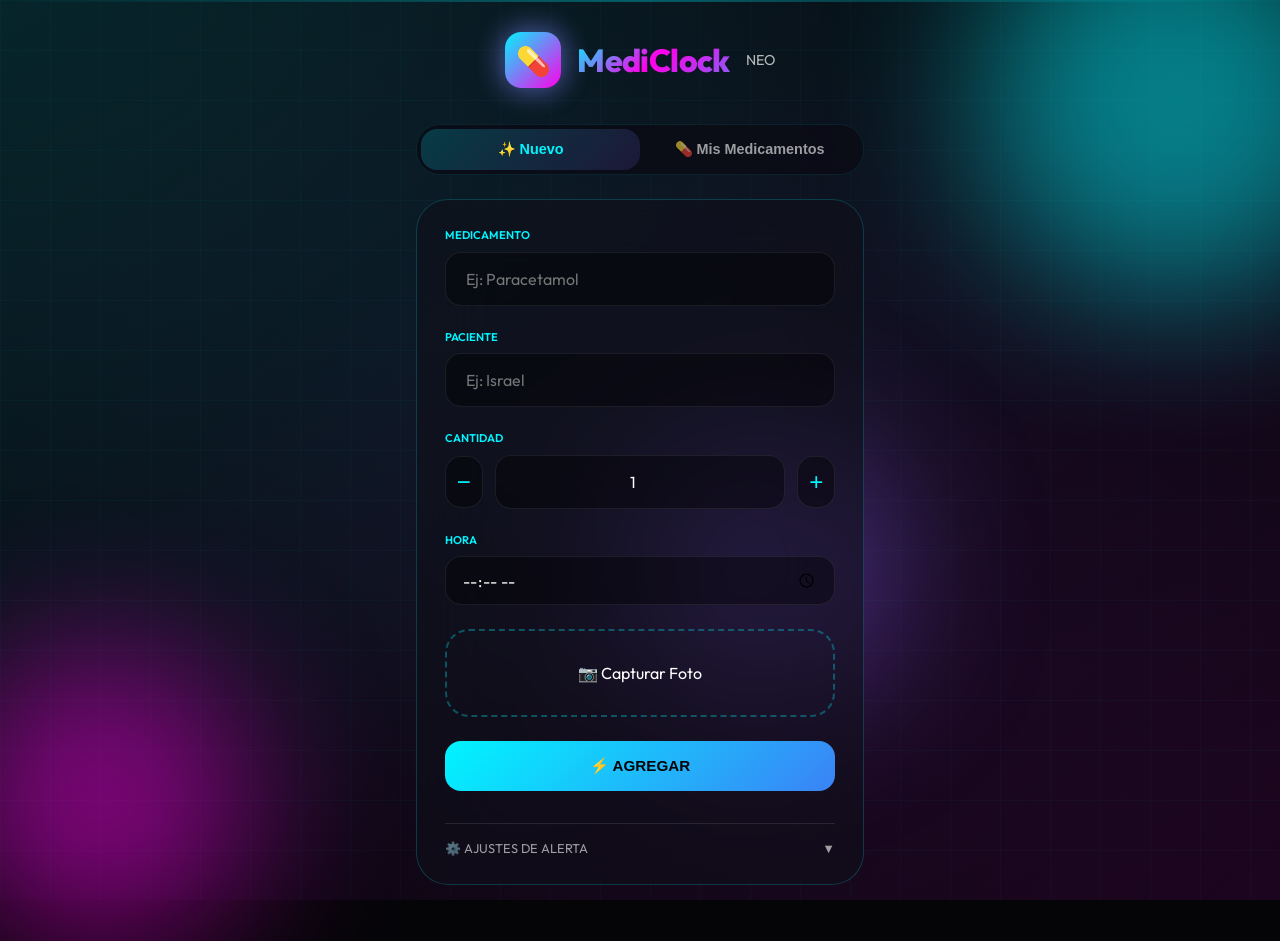
<file: index (2).html>
<!DOCTYPE html>
<html lang="es">
<head>
    <meta charset="utf-8"/>
    <title>MediClock Neo</title>
    <meta name="viewport" content="width=device-width, initial-scale=1, maximum-scale=1, user-scalable=0"/>
    <meta name="apple-mobile-web-app-capable" content="yes">
    <meta name="apple-mobile-web-app-status-bar-style" content="black-translucent">
    <meta name="theme-color" content="#00f5ff">
    <link rel="manifest" href="/manifest.json">
    <link rel="preconnect" href="https://fonts.googleapis.com">
    <link href="https://fonts.googleapis.com/css2?family=Outfit:wght@300;400;500;600;700;800&display=swap" rel="stylesheet">
    
    <script>
        if ('serviceWorker' in navigator) {
            window.addEventListener('load', () => {
                navigator.serviceWorker.register('/sw.js').then(registration => {
                    console.log('ServiceWorker registrado:', registration.scope);
                }).catch(err => {
                    console.log('ServiceWorker error:', err);
                });
            });
        }
    </script>
    
    <style>
        :root {
            --bg-dark: #050508;
            --bg-card: rgba(15, 15, 25, 0.6);
            --bg-glass: rgba(255, 255, 255, 0.02);
            
            --neon-cyan: #00f5ff;
            --neon-magenta: #ff00ea;
            --neon-violet: #8b5cf6;
            --neon-blue: #3b82f6;
            --neon-green: #00ff88;
            --neon-orange: #ff6b35;
            --neon-yellow: #ffd700;
            --neon-pink: #ff1493;
            --neon-teal: #00ced1;
            
            --glow-cyan: 0 0 30px rgba(0, 245, 255, 0.4);
            --glow-magenta: 0 0 30px rgba(255, 0, 234, 0.4);
            --glow-violet: 0 0 30px rgba(139, 92, 246, 0.4);
            
            --text-primary: #ffffff;
            --text-secondary: rgba(255, 255, 255, 0.6);
            --text-muted: rgba(255, 255, 255, 0.3);
            
            --border-glow: rgba(0, 245, 255, 0.2);
            
            --radius-sm: 12px;
            --radius-md: 16px;
            --radius-lg: 24px;
            --radius-xl: 32px;
        }

        * {
            box-sizing: border-box;
            margin: 0;
            padding: 0;
        }

        body {
            font-family: 'Outfit', sans-serif;
            background: var(--bg-dark);
            color: var(--text-primary);
            min-height: 100vh;
            overflow-x: hidden;
            -webkit-font-smoothing: antialiased;
        }

        .bg-animation {
            position: fixed;
            top: 0;
            left: 0;
            width: 100%;
            height: 100%;
            z-index: 0;
            overflow: hidden;
        }

        .bg-animation::before {
            content: '';
            position: absolute;
            top: -50%;
            left: -50%;
            width: 200%;
            height: 200%;
            background: 
                radial-gradient(ellipse at 20% 20%, rgba(0, 245, 255, 0.15) 0%, transparent 50%),
                radial-gradient(ellipse at 80% 80%, rgba(255, 0, 234, 0.1) 0%, transparent 50%),
                radial-gradient(ellipse at 50% 50%, rgba(139, 92, 246, 0.08) 0%, transparent 60%);
            animation: bgPulse 15s ease-in-out infinite;
        }

        @keyframes bgPulse {
            0%, 100% { transform: translate(0, 0) scale(1); }
            33% { transform: translate(-5%, -5%) scale(1.1); }
            66% { transform: translate(5%, 5%) scale(0.95); }
        }

        .orb {
            position: fixed;
            border-radius: 50%;
            filter: blur(80px);
            opacity: 0.5;
            animation: float 20s ease-in-out infinite;
            pointer-events: none;
            z-index: 0;
        }

        .orb-1 { width: 400px; height: 400px; background: var(--neon-cyan); top: -100px; right: -100px; }
        .orb-2 { width: 300px; height: 300px; background: var(--neon-magenta); bottom: -50px; left: -50px; animation-delay: -7s; }
        .orb-3 { width: 250px; height: 250px; background: var(--neon-violet); top: 50%; left: 50%; animation-delay: -14s; }

        @keyframes float {
            0%, 100% { transform: translate(0, 0) rotate(0deg); }
            25% { transform: translate(50px, -50px) rotate(90deg); }
            50% { transform: translate(-30px, 30px) rotate(180deg); }
            75% { transform: translate(20px, 50px) rotate(270deg); }
        }

        .grid-pattern {
            position: fixed;
            top: 0;
            left: 0;
            width: 100%;
            height: 100%;
            background-image: linear-gradient(rgba(0, 245, 255, 0.03) 1px, transparent 1px), linear-gradient(90deg, rgba(0, 245, 255, 0.03) 1px, transparent 1px);
            background-size: 50px 50px;
            z-index: 0;
            pointer-events: none;
        }

        .app {
            position: relative;
            z-index: 1;
            max-width: 480px;
            margin: 0 auto;
            padding: 2rem 1rem;
            min-height: 100vh;
        }

        .header {
            text-align: center;
            margin-bottom: 1.5rem;
            position: relative;
        }

        .logo {
            display: inline-flex;
            align-items: center;
            gap: 1rem;
            margin-bottom: 0.75rem;
        }

        .logo-icon {
            width: 56px;
            height: 56px;
            background: linear-gradient(135deg, var(--neon-cyan), var(--neon-magenta));
            border-radius: var(--radius-md);
            display: flex; align-items: center; justify-content: center;
            font-size: 1.75rem; 
            box-shadow: var(--glow-cyan), var(--glow-magenta);
            animation: iconPulse 3s ease-in-out infinite;
            position: relative;
        }

        .logo-text {
            font-size: 2rem; font-weight: 800; letter-spacing: -0.02em;
            background: linear-gradient(135deg, var(--neon-cyan), var(--neon-magenta), var(--neon-violet));
            -webkit-background-clip: text; 
            -webkit-text-fill-color: transparent; 
            background-clip: text;
        }

        .tabs {
            display: flex; 
            background: rgba(10, 10, 20, 0.8); 
            border-radius: var(--radius-lg);
            padding: 0.25rem; 
            margin-bottom: 1.5rem; 
            border: 1px solid rgba(0, 245, 255, 0.1);
            backdrop-filter: blur(10px);
        }

        .tab {
            flex: 1; 
            text-align: center; 
            padding: 0.75rem 1rem; 
            font-size: 0.9rem;
            font-weight: 600; 
            color: var(--text-secondary); 
            background: transparent;
            border: none; 
            border-radius: var(--radius-md); 
            cursor: pointer; 
            transition: 0.3s;
        }

        .tab.active { 
            background: linear-gradient(135deg, rgba(0, 245, 255, 0.2), rgba(139, 92, 246, 0.15)); 
            color: var(--neon-cyan); 
        }

        .tab-content { 
            display: none; 
            animation: fadeIn 0.4s ease; 
        }
        .tab-content.active { 
            display: block; 
        }

        .card {
            background: var(--bg-card); 
            backdrop-filter: blur(40px);
            border: 1px solid var(--border-glow); 
            border-radius: var(--radius-xl);
            padding: 1.75rem; 
            margin-bottom: 1.5rem; 
            position: relative; 
            overflow: hidden;
        }

        .form-group { 
            margin-bottom: 1.5rem; 
        }
        .form-label { 
            display: block; 
            font-size: 0.7rem; 
            font-weight: 600; 
            color: var(--neon-cyan); 
            text-transform: uppercase; 
            margin-bottom: 0.6rem; 
        }
        .form-input { 
            width: 100%; 
            padding: 1rem 1.25rem; 
            color: var(--text-primary); 
            background: rgba(0, 0, 0, 0.4); 
            border: 1px solid rgba(255, 255, 255, 0.08); 
            border-radius: var(--radius-md); 
            outline: none;
            font-size: 16px;
            font-family: 'Outfit', sans-serif;
        }

        /* Corrección para iPhone: input time */
        .form-input[type="time"] {
            -webkit-appearance: none;
            appearance: none;
            width: 100%;
            padding: 0.75rem 1rem;
            font-size: 1rem;
            box-sizing: border-box;
            max-width: 100%;
            border: 1px solid rgba(255, 255, 255, 0.08);
        }

        .qty-row { 
            display: flex; 
            gap: 0.75rem; 
            align-items: center;
        }
        .qty-btn { 
            width: 52px; 
            height: 52px; 
            background: rgba(0, 0, 0, 0.4); 
            border: 1px solid rgba(255, 255, 255, 0.08); 
            border-radius: var(--radius-md); 
            color: var(--neon-cyan); 
            font-size: 1.5rem; 
            cursor: pointer; 
        }

        .med-item {
            display: flex;
            flex-direction: column;
            align-items: flex-start;
            gap: 0.75rem;
            padding: 1.25rem;
            background: rgba(0, 0, 0, 0.3);
            border: 1px solid rgba(255, 255, 255, 0.05);
            border-radius: var(--radius-lg);
            margin-bottom: 0.875rem;
            cursor: pointer;
            transition: all 0.4s ease;
            position: relative;
            min-height: auto;
        }

        .med-header {
            width: 100%;
            display: flex;
            justify-content: space-between;
            align-items: flex-start;
            gap: 0.5rem;
        }

        .med-name-row {
            flex: 1;
            display: flex;
            flex-direction: column;
            gap: 0.25rem;
            min-width: 0;
            padding-right: 10px;
        }

        .med-name {
            font-size: 1.15rem;
            font-weight: 700;
            color: var(--text-primary);
            text-transform: uppercase;
            letter-spacing: 0.02em;
            word-wrap: break-word;
            white-space: normal;
            line-height: 1.3;
            width: 100%;
            overflow-wrap: break-word;
        }

        .med-patient { 
            font-size: 0.85rem; 
            color: var(--neon-cyan); 
            font-weight: 600; 
        }

        .med-avatar, .med-placeholder {
            width: 60px; 
            height: 60px; 
            border-radius: var(--radius-md);
            object-fit: cover; 
            border: 2px solid rgba(0, 245, 255, 0.3);
            flex-shrink: 0;
            align-self: flex-end;
            margin-top: 0.5rem;
        }

        .med-info { 
            width: 100%;
            display: flex; 
            flex-direction: column;
            margin-top: 0.5rem;
        }

        .med-times { 
            display: flex; 
            flex-wrap: wrap; 
            gap: 0.4rem; 
            align-items: center; 
        }

        .med-actions { 
            position: absolute; 
            top: 1rem; 
            right: 1rem;
            z-index: 10;
        }

        .med-delete {
            width: 36px; 
            height: 36px; 
            display: flex; 
            align-items: center; 
            justify-content: center;
            background: transparent; 
            border: 1px solid rgba(255, 255, 255, 0.1);
            border-radius: 8px; 
            color: var(--text-muted); 
            cursor: pointer;
        }

        .time-chip { 
            display: inline-flex; 
            align-items: center; 
            padding: 0.35rem 0.8rem; 
            font-size: 0.75rem; 
            font-weight: 600; 
            background: rgba(0, 245, 255, 0.1); 
            border: 1px solid rgba(0, 245, 255, 0.3); 
            border-radius: 20px; 
        }

        .photo-zone { 
            border: 2px dashed rgba(0, 245, 255, 0.3); 
            border-radius: var(--radius-lg); 
            padding: 2rem; 
            text-align: center; 
            cursor: pointer; 
        }
        .photo-preview { 
            width: 100%; 
            aspect-ratio: 16/9; 
            object-fit: cover; 
            border-radius: var(--radius-lg); 
            border: 2px solid var(--neon-cyan); 
            display: none; 
        }
        .photo-preview.active { 
            display: block; 
        }

        .btn { 
            display: inline-flex; 
            align-items: center; 
            justify-content: center; 
            padding: 1rem 1.75rem; 
            font-size: 0.95rem; 
            font-weight: 600; 
            border-radius: var(--radius-md); 
            border: none; 
            cursor: pointer; 
            transition: 0.4s; 
        }
        .btn-primary { 
            background: linear-gradient(135deg, var(--neon-cyan), var(--neon-blue)); 
            color: var(--bg-dark); 
            width: 100%; 
        }
        .btn-secondary { 
            background: rgba(255, 255, 255, 0.05); 
            color: var(--text-primary); 
            border: 1px solid rgba(255, 255, 255, 0.1); 
        }
        .btn-danger { 
            background: #ff4757; 
            color: white; 
        }
        .btn-success { 
            background: var(--neon-green); 
            color: var(--bg-dark); 
        }

        .modal-bg { 
            display: none; 
            position: fixed; 
            inset: 0; 
            background: rgba(5, 5, 8, 0.95); 
            backdrop-filter: blur(20px); 
            z-index: 1000; 
            align-items: center; 
            justify-content: center; 
            padding: 1.25rem; 
        }
        .modal-bg.open { 
            display: flex; 
        }
        .modal { 
            background: linear-gradient(180deg, rgba(20, 20, 35, 0.95), rgba(10, 10, 18, 0.98)); 
            border: 1px solid rgba(0, 245, 255, 0.2); 
            border-radius: var(--radius-xl); 
            width: 100%; 
            max-width: 420px; 
            max-height: 85vh; 
            overflow: hidden; 
            display: flex; 
            flex-direction: column; 
        }
        
        .alert-clock-icon { 
            width: 80px; 
            height: 80px; 
            margin: 0 auto 1.5rem; 
            background: var(--neon-cyan); 
            border-radius: 50%; 
            display: flex; 
            align-items: center; 
            justify-content: center; 
            font-size: 2.5rem; 
            animation: pulse 2s infinite; 
        }
        @keyframes pulse { 
            0% { transform: scale(1); opacity: 1; } 
            50% { transform: scale(1.1); opacity: 0.7; } 
            100% { transform: scale(1); opacity: 1; } 
        }

        .scanline { 
            position: fixed; 
            top: 0; 
            left: 0; 
            width: 100%; 
            height: 2px; 
            background: linear-gradient(90deg, transparent, var(--neon-cyan), transparent); 
            opacity: 0.3; 
            animation: scan 8s linear infinite; 
            pointer-events: none; 
            z-index: 9999; 
        }
        @keyframes scan { 
            0% { top: 0; } 
            100% { top: 100%; } 
        }

        .color-1 { background: linear-gradient(135deg, var(--neon-cyan), var(--neon-blue)); }
        .color-2 { background: linear-gradient(135deg, var(--neon-magenta), var(--neon-violet)); }
        
        @keyframes fadeIn {
            from { opacity: 0; transform: translateY(10px); }
            to { opacity: 1; transform: translateY(0); }
        }
    </style>
</head>
<body>
    <!-- Audio silencioso para iOS background -->
    <audio id="iosWakeAudio" loop playsinline muted preload="auto" src="[data-uri]"></audio>

    <div class="bg-animation"></div>
    <div class="grid-pattern"></div>
    <div class="orb orb-1"></div>
    <div class="orb orb-2"></div>
    <div class="orb orb-3"></div>
    <div class="scanline"></div>

    <div class="app">
        <header class="header">
            <div class="logo">
                <div class="logo-icon">💊</div>
                <span class="logo-text">MediClock</span>
                <span class="logo-badge" style="font-size:0.9em; opacity:0.7;">NEO</span>
            </div>
        </header>

        <div class="tabs">
            <button class="tab active" id="tabNuevo" data-tab="nuevo">✨ Nuevo</button>
            <button class="tab" id="tabMedicamentos" data-tab="medicamentos">💊 Mis Medicamentos</button>
        </div>

        <div class="tab-content active" id="tabContentNuevo">
            <div class="card">
                <div class="form-group">
                    <label class="form-label">Medicamento</label>
                    <input type="text" id="nombre" class="form-input" placeholder="Ej: Paracetamol">
                </div>
                <div class="form-group">
                    <label class="form-label">Paciente</label>
                    <input type="text" id="paciente" class="form-input" placeholder="Ej: Israel">
                </div>
                <div class="form-group">
                    <label class="form-label">Cantidad</label>
                    <div class="qty-row">
                        <button class="qty-btn" id="menos">−</button>
                        <input type="number" id="cant" class="form-input" value="1" step="0.25" style="text-align:center">
                        <button class="qty-btn" id="mas">+</button>
                    </div>
                </div>
                <div class="form-group">
                    <label class="form-label">Hora</label>
                    <input type="time" id="hora" class="form-input">
                </div>
                <div class="form-group">
                    <div class="photo-zone" id="photoZone">📷 Capturar Foto</div>
                    <img id="photoPreview" class="photo-preview">
                </div>
                <button class="btn btn-primary" id="addBtn">⚡ AGREGAR</button>
                
                <div class="settings" style="margin-top:2rem; border-top:1px solid rgba(255,255,255,0.1); padding-top:1rem;">
                    <div id="settingsToggle" style="cursor:pointer; display:flex; justify-content:space-between; font-size:0.8rem; color:var(--text-secondary);">
                        <span>⚙️ AJUSTES DE ALERTA</span>
                        <span id="settingsArrow">▼</span>
                    </div>
                    <div id="settingsPanel" style="display:none; padding-top:1rem;">
                        <div style="display:flex; justify-content:space-between; margin-bottom:1rem;">
                            <span>Sonido</span>
                            <input type="checkbox" id="sonidoOn" checked>
                        </div>
                        <div style="display:flex; justify-content:space-between; margin-bottom:1rem;">
                            <span>Voz</span>
                            <input type="checkbox" id="vozOn" checked>
                        </div>
                        <div style="margin-bottom:1rem;">
                            <span>Volumen</span>
                            <input type="range" id="volSlider" min="0" max="1" step="0.1" value="0.7" style="width:100%">
                            <span id="volValue" style="font-size:0.7rem">70%</span>
                        </div>
                    </div>
                </div>
            </div>
        </div>

        <div class="tab-content" id="tabContentMedicamentos">
            <div class="card">
                <ul class="med-list" id="lista"></ul>
                <div class="empty" id="empty" style="text-align:center; padding:2rem;">
                    <h3>Sin medicamentos</h3>
                </div>
                <div style="display:flex; gap:10px; margin-top:1rem;">
                    <button class="btn btn-secondary" id="calBtn" style="flex:1">📅 Historial</button>
                    <!-- ❌ Botón "Probar alarma" ELIMINADO -->
                </div>
            </div>
        </div>
    </div>

    <!-- Modales -->
    <div class="modal-bg" id="alertModal">
        <div class="modal" style="padding:2rem; text-align:center;">
            <div class="alert-clock-icon">⏰</div>
            <h2 id="alertGreeting">Hola</h2>
            <div id="alertTimeDisplay" style="font-size:2rem; color:var(--neon-cyan); margin:1rem 0;">00:00</div>
            <div id="alertMedicationsList" style="margin-bottom:2rem;"></div>
            <div style="display:flex; gap:10px;">
                <button class="btn btn-danger" id="alertClose" style="flex:1">Cerrar</button>
                <button class="btn btn-success" id="alertTake" style="flex:1">✓ Tomado</button>
            </div>
        </div>
    </div>

    <div class="modal-bg" id="detailModal">
        <div class="modal" style="padding:2rem;">
            <img id="detailMainImg" class="photo-preview active" style="margin-bottom:1rem;">
            <h2 id="detailName"></h2>
            <p id="detailPatient" style="color:var(--neon-cyan); margin-bottom:1rem;"></p>
            <div id="detailTimes"></div>
            <button class="btn btn-secondary" id="detailClose" style="margin-top:1rem; width:100%;">Cerrar</button>
        </div>
    </div>

    <div class="modal-bg" id="addTimeModal">
        <div class="modal" style="padding:2rem;">
            <h3>Añadir horario</h3>
            <input type="time" id="newHora" class="form-input" style="margin:1rem 0;">
            <input type="number" id="newCant" class="form-input" value="1" step="0.25">
            <div style="display:flex; gap:10px; margin-top:1rem;">
                <button class="btn btn-secondary" id="cancelAddTime" style="flex:1">Cancelar</button>
                <button class="btn btn-primary" id="saveAddTime" style="flex:1">Guardar</button>
            </div>
        </div>
    </div>

    <div class="modal-bg" id="editTimeModal">
        <div class="modal" style="padding:2rem;">
            <h3>Editar horario</h3>
            <input type="time" id="editHora" class="form-input" style="margin:1rem 0;">
            <input type="number" id="editCant" class="form-input" step="0.25">
            <div style="display:flex; gap:10px; margin-top:1rem;">
                <button class="btn btn-danger" id="deleteTime" style="flex:1">Eliminar</button>
                <button class="btn btn-primary" id="saveEditTime" style="flex:1">Guardar</button>
            </div>
            <button class="btn btn-secondary" id="cancelEditTime" style="width:100%; margin-top:10px;">Cancelar</button>
        </div>
    </div>

    <div class="modal-bg" id="calModal">
        <div class="modal" style="padding:2rem;">
            <h2>Historial de tomas</h2>
            <div id="calBody" style="max-height:300px; overflow-y:auto; margin:1rem 0; font-size:0.8rem;"></div>
            <button class="btn btn-secondary" id="calClose" style="width:100%;">Cerrar</button>
        </div>
    </div>

    <audio id="audio" preload="auto" loop playsinline></audio>

    <script>
        // Audio hack para iOS background
        function initAudioHack() {
            const silentAudio = document.getElementById('iosWakeAudio');
            if (silentAudio) {
                silentAudio.muted = false;
                silentAudio.play().then(() => {
                    console.log("🔊 Audio background activado para iOS");
                    window.removeEventListener('touchstart', initAudioHack);
                    window.removeEventListener('click', initAudioHack);
                }).catch(err => console.warn("🔇 Audio background bloqueado:", err));
            }
        }
        window.addEventListener('touchstart', initAudioHack, { once: true });
        window.addEventListener('click', initAudioHack, { once: true });

        // Variables
        let meds = JSON.parse(localStorage.getItem('medsMC2') || '{}');
        let foto = '';
        let alarmaOn = false;
        let medsActuales = [];
        let horaActual = '';
        let intervalo = null;
        let medColors = {};
        let currentMedForAddTime = null;
        let editingTimeData = null;
        let checkInterval = null;
        let lastAlertTimestamp = 0;

        const $ = id => document.getElementById(id);
        const upper = t => t ? t.toString().toUpperCase().trim() : '';

        // Sistema de alarmas
        function initializeAlarmSystem() {
            if ('Notification' in window) Notification.requestPermission();
            checkAlarms();
            if (checkInterval) clearInterval(checkInterval);
            checkInterval = setInterval(checkAlarms, 15000);

            document.addEventListener('visibilitychange', () => {
                if (!document.hidden) checkAlarms();
            });
        }

        function checkAlarms() {
            const now = new Date();
            const timeKey = `${now.getHours().toString().padStart(2, '0')}:${now.getMinutes().toString().padStart(2, '0')}`;
            const currentMinuteStart = new Date(now.getFullYear(), now.getMonth(), now.getDate(), now.getHours(), now.getMinutes(), 0, 0).getTime();

            if (lastAlertTimestamp >= currentMinuteStart) return;

            medsActuales = [];
            let trigger = false;

            Object.keys(meds).forEach(id => {
                const m = meds[id];
                m.horas.forEach(h => {
                    if (h.h === timeKey) {
                        medsActuales.push({id, paciente: m.paciente, nombre: m.nombre, cantidad: h.cant, foto: m.foto});
                        trigger = true;
                    }
                });
            });

            if (trigger && medsActuales.length > 0) {
                lastAlertTimestamp = currentMinuteStart;
                horaActual = timeKey;
                showAlert();
            }
        }

        async function playVoiceReminder() {
            if (!vozOn.checked || !('speechSynthesis' in window)) return true;

            return new Promise((resolve) => {
                speechSynthesis.cancel();
                const pacientes = [...new Set(medsActuales.map(m => m.paciente))];
                let msg = `Hola ${pacientes.join(' y ')}. Es hora de tu medicación. `;
                medsActuales.forEach(m => msg += `Toma ${m.cantidad} unidades de ${m.nombre}. `;

                const u = new SpeechSynthesisUtterance(msg);
                u.lang = 'es-ES';
                u.volume = parseFloat(volSlider.value);
                u.rate = 0.85;

                u.onend = u.onerror = () => resolve();
                speechSynthesis.speak(u);
                setTimeout(resolve, 12000);
            });
        }

        function playAlarmSound() {
            if (!sonidoOn.checked || alarmaOn) return;
            const audio = $('audio');
            audio.src = 'https://assets.mixkit.co/sfx/download/mixkit-digital-alarm-buzzer-992.wav';
            audio.loop = true;
            audio.volume = parseFloat(volSlider.value);
            
            if ('mediaSession' in navigator) {
                navigator.mediaSession.metadata = new MediaMetadata({
                    title: 'MediClock NEO: ¡Hora de medicación!',
                    artist: 'Alerta Activa',
                    artwork: [{ src: 'https://cdn-icons-png.flaticon.com/512/1237/1237460.png', sizes: '512x512', type: 'image/png' }]
                });
            }

            audio.play().then(() => {
                alarmaOn = true;
            }).catch(() => {
                intervalo = setInterval(() => {
                    const fallback = new Audio('https://assets.mixkit.co/sfx/preview/mixkit-alarm-digital-clock-beep-989.mp3');
                    fallback.volume = parseFloat(volSlider.value);
                    fallback.play().catch(() => {});
                }, 3000);
            });
        }

        async function showAlert() {
            const pacientes = [...new Set(medsActuales.map(m => m.paciente))];
            $('alertGreeting').textContent = `Hola ${pacientes.join(' y ')}`;
            $('alertTimeDisplay').textContent = horaActual;
            $('alertMedicationsList').innerHTML = medsActuales.map(m => 
                `<div style="padding:10px; border-bottom:1px solid #333;"><b>${upper(m.nombre)}</b>: ${m.cantidad} unidades</div>`
            ).join('');

            alertModal.classList.add('open');

            await playVoiceReminder();
            playAlarmSound();

            if ('vibrate' in navigator) navigator.vibrate([500, 200, 500, 200, 500]);
        }

        function stopAlarm() {
            alarmaOn = false;
            if (intervalo) clearInterval(intervalo);
            $('audio').pause();
            $('audio').currentTime = 0;
            if ('speechSynthesis' in window) speechSynthesis.cancel();
        }

        function render() {
            lista.innerHTML = '';
            const keys = Object.keys(meds);
            empty.style.display = keys.length ? 'none' : 'block';

            keys.forEach(id => {
                const m = meds[id];
                const colorClass = getMedColor(m.nombre);
                const li = document.createElement('li');
                li.className = 'med-item';

                li.innerHTML = `
                    <div class="med-header">
                        <div class="med-name-row">
                            <div class="med-name">${upper(m.nombre)}</div>
                            <div class="med-patient">${upper(m.paciente)}</div>
                        </div>
                        <div class="med-actions">
                            <button class="med-delete" onclick="event.stopPropagation(); deleteMed('${id}')">🗑️</button>
                        </div>
                    </div>
                    ${m.foto ? `<img src="${m.foto}" class="med-avatar">` : `<div class="med-placeholder ${colorClass}">💊</div>`}
                    <div class="med-info">
                        <div class="med-times">
                            ${m.horas.map(h => `<span class="time-chip" onclick="event.stopPropagation(); openEditTimeModal('${id}', '${h.h}', '${h.cant}')">${h.h} · ${h.cant}u</span>`).join('')}
                            <button class="add-time-btn" onclick="event.stopPropagation(); openAddTimeModal('${id}')" style="width:32px;height:32px;background:rgba(0,245,255,0.1);border:1px solid rgba(0,245,255,0.3);border-radius:50%;color:var(--neon-cyan);cursor:pointer;">+</button>
                        </div>
                    </div>
                `;
                li.onclick = () => showDetail(id);
                lista.appendChild(li);
            });
        }

        function getMedColor(n) {
            if (!medColors[n]) {
                const classes = ['color-1', 'color-2'];
                medColors[n] = classes[Object.keys(medColors).length % 2];
            }
            return medColors[n];
        }

        window.deleteMed = (id) => {
            if (confirm('¿Eliminar medicamento?')) {
                delete meds[id];
                save();
                render();
            }
        }

        function openAddTimeModal(id) {
            currentMedForAddTime = id;
            addTimeModal.classList.add('open');
        }

        function openEditTimeModal(id, h, c) {
            editingTimeData = {id, oldH: h};
            $('editHora').value = h;
            $('editCant').value = c;
            editTimeModal.classList.add('open');
        }

        function showDetail(id) {
            const m = meds[id];
            $('detailName').textContent = upper(m.nombre);
            $('detailPatient').textContent = upper(m.paciente);
            $('detailMainImg').src = m.foto || '';
            $('detailMainImg').style.display = m.foto ? 'block' : 'none';
            $('detailTimes').innerHTML = m.horas.map(h => 
                `<div style="padding:10px; background:rgba(0,0,0,0.3); margin-bottom:5px; border-radius:8px;">${h.h} - ${h.cant}u</div>`
            ).join('');
            detailModal.classList.add('open');
        }

        function save() {
            localStorage.setItem('medsMC2', JSON.stringify(meds));
        }

        // Handlers
        $('addBtn').onclick = () => {
            const n = upper(nombre.value), p = upper(paciente.value), h = hora.value, c = parseFloat(cant.value);
            if (!n || !h) return alert('Faltan datos');
            const id = Date.now().toString();
            meds[id] = { nombre: n, paciente: p, foto, horas: [{h, cant: c}] };
            save(); render();
            nombre.value = ''; paciente.value = ''; foto = ''; photoPreview.classList.remove('active');
            cambiarTab('medicamentos');
        };

        photoZone.onclick = () => {
            const input = document.createElement('input');
            input.type = 'file'; input.accept = 'image/*'; input.capture = 'environment';
            input.onchange = e => {
                const file = e.target.files[0];
                if (!file) return;
                const reader = new FileReader();
                reader.onload = ev => {
                    const img = new Image();
                    img.onload = () => {
                        const canvas = document.createElement('canvas');
                        const ctx = canvas.getContext('2d');
                        canvas.width = 400;
                        canvas.height = (img.height * 400) / img.width;
                        ctx.drawImage(img, 0, 0, canvas.width, canvas.height);
                        foto = canvas.toDataURL('image/jpeg', 0.7);
                        photoPreview.src = foto;
                        photoPreview.classList.add('active');
                    };
                    img.src = ev.target.result;
                };
                reader.readAsDataURL(file);
            };
            input.click();
        };

        $('saveAddTime').onclick = () => {
            const h = $('newHora').value, c = parseFloat($('newCant').value);
            if (!h) return;
            meds[currentMedForAddTime].horas.push({h, cant: c});
            meds[currentMedForAddTime].horas.sort((a,b) => a.h.localeCompare(b.h));
            save(); render(); addTimeModal.classList.remove('open');
        };

        $('saveEditTime').onclick = () => {
            const m = meds[editingTimeData.id];
            const idx = m.horas.findIndex(x => x.h === editingTimeData.oldH);
            m.horas[idx] = {h: $('editHora').value, cant: parseFloat($('editCant').value)};
            m.horas.sort((a,b) => a.h.localeCompare(b.h));
            save(); render(); editTimeModal.classList.remove('open');
        };

        $('deleteTime').onclick = () => {
            const m = meds[editingTimeData.id];
            m.horas = m.horas.filter(x => x.h !== editingTimeData.oldH);
            if (m.horas.length === 0) delete meds[editingTimeData.id];
            save(); render(); editTimeModal.classList.remove('open');
        };

        $('alertTake').onclick = () => {
            const hist = JSON.parse(localStorage.getItem('tomasMC') || '[]');
            medsActuales.forEach(m => hist.push({
                fecha: new Date().toISOString(),
                nombre: m.nombre,
                paciente: m.paciente,
                hora: horaActual
            }));
            localStorage.setItem('tomasMC', JSON.stringify(hist));
            alertModal.classList.remove('open');
            stopAlarm();
        };

        $('calBtn').onclick = () => {
            const hist = JSON.parse(localStorage.getItem('tomasMC') || '[]');
            $('calBody').innerHTML = hist.length ? 
                hist.reverse().map(t => `
                    <div style="padding:10px; border-bottom:1px solid #222;">
                        <b>${upper(t.nombre)}</b> - ${upper(t.paciente)}<br>
                        <small>${new Date(t.fecha).toLocaleString()}</small>
                    </div>
                `).join('') : 'Sin registros';
            calModal.classList.add('open');
        };

        $('menos').onclick = () => { 
            const val = parseFloat(cant.value) || 1;
            cant.value = Math.max(0.25, val - 0.25).toFixed(2); 
        };
        $('mas').onclick = () => { 
            const val = parseFloat(cant.value) || 1;
            cant.value = (val + 0.25).toFixed(2); 
        };
        
        $('settingsToggle').onclick = () => {
            const p = $('settingsPanel');
            p.style.display = p.style.display === 'none' ? 'block' : 'none';
            $('settingsArrow').textContent = p.style.display === 'none' ? '▼' : '▲';
        };

        volSlider.oninput = function() { 
            $('volValue').textContent = Math.round(this.value * 100) + '%'; 
        };

        function cambiarTab(t) {
            document.querySelectorAll('.tab, .tab-content').forEach(el => el.classList.remove('active'));
            $(`tab${t.charAt(0).toUpperCase()+t.slice(1)}`).classList.add('active');
            $(`tabContent${t.charAt(0).toUpperCase()+t.slice(1)}`).classList.add('active');
            if (t === 'medicamentos') render();
        }

        $('tabNuevo').onclick = () => cambiarTab('nuevo');
        $('tabMedicamentos').onclick = () => cambiarTab('medicamentos');
        $('alertClose').onclick = () => { alertModal.classList.remove('open'); stopAlarm(); };
        $('detailClose').onclick = () => detailModal.classList.remove('open');
        $('calClose').onclick = () => calModal.classList.remove('open');
        $('cancelAddTime').onclick = () => addTimeModal.classList.remove('open');
        $('cancelEditTime').onclick = () => editTimeModal.classList.remove('open');

        window.onload = () => { 
            render(); 
            initializeAlarmSystem(); 
        };
    </script>
</body>
</html>
</file>
